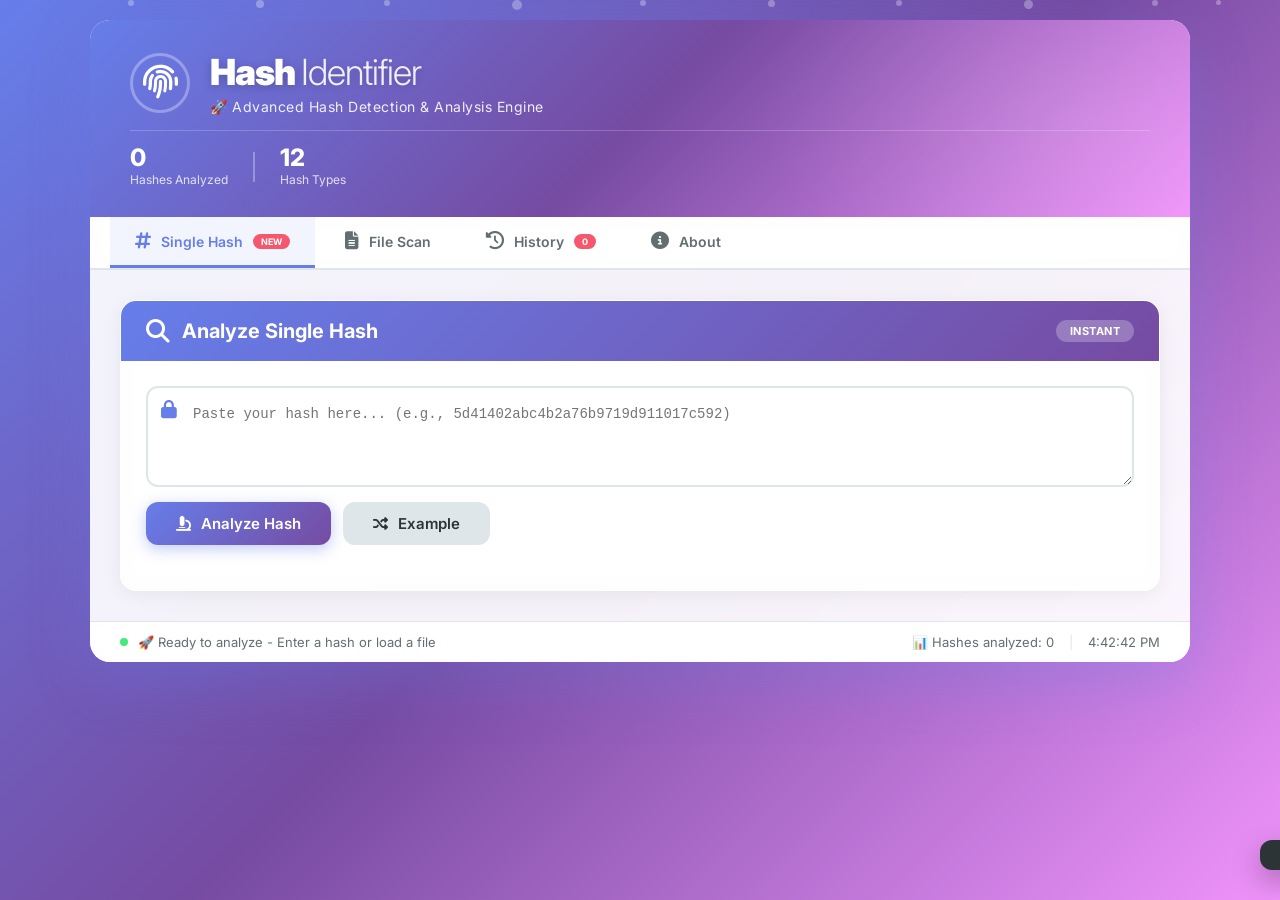
<file: Hash Identifier/hash-identifier.html>
<!DOCTYPE html>
<html lang="en">
<head>
    <meta charset="UTF-8">
    <meta name="viewport" content="width=device-width, initial-scale=1.0">
    <title>✨ Hash Identifier Pro</title>
    <link rel="stylesheet" href="https://cdnjs.cloudflare.com/ajax/libs/font-awesome/6.4.0/css/all.min.css">
    <link href="https://fonts.googleapis.com/css2?family=Inter:wght@300;400;600;700;800;900&display=swap" rel="stylesheet">
    <style>
        /* ===== RESET & BASE ===== */
        * {
            margin: 0;
            padding: 0;
            box-sizing: border-box;
        }

        :root {
            --primary: #667eea;
            --primary-dark: #5a67d8;
            --secondary: #764ba2;
            --accent: #f093fb;
            --success: #43e97b;
            --danger: #f5576c;
            --warning: #ffd93d;
            --info: #4facfe;
            --dark: #2d3436;
            --gray: #636e72;
            --light-gray: #dfe6e9;
            --bg-gradient: linear-gradient(135deg, #667eea 0%, #764ba2 50%, #f093fb 100%);
            --card-shadow: 0 20px 60px rgba(102, 126, 234, 0.3);
            --border-radius: 20px;
            --transition: all 0.3s cubic-bezier(0.4, 0, 0.2, 1);
        }

        body {
            font-family: 'Inter', -apple-system, BlinkMacSystemFont, sans-serif;
            background: var(--bg-gradient);
            min-height: 100vh;
            padding: 20px;
            position: relative;
            overflow-x: hidden;
        }

        /* ===== PARTICLES ===== */
        .particles {
            position: fixed;
            top: 0;
            left: 0;
            width: 100%;
            height: 100%;
            pointer-events: none;
            z-index: 0;
            overflow: hidden;
        }

        .particle {
            position: absolute;
            width: 6px;
            height: 6px;
            background: rgba(255, 255, 255, 0.3);
            border-radius: 50%;
            animation: float linear infinite;
        }

        .particle:nth-child(1) { left: 10%; animation-duration: 12s; animation-delay: 0s; }
        .particle:nth-child(2) { left: 20%; animation-duration: 15s; animation-delay: 2s; width: 8px; height: 8px; }
        .particle:nth-child(3) { left: 30%; animation-duration: 10s; animation-delay: 4s; }
        .particle:nth-child(4) { left: 40%; animation-duration: 18s; animation-delay: 1s; width: 10px; height: 10px; }
        .particle:nth-child(5) { left: 50%; animation-duration: 14s; animation-delay: 3s; }
        .particle:nth-child(6) { left: 60%; animation-duration: 16s; animation-delay: 5s; width: 7px; height: 7px; }
        .particle:nth-child(7) { left: 70%; animation-duration: 11s; animation-delay: 2s; }
        .particle:nth-child(8) { left: 80%; animation-duration: 13s; animation-delay: 4s; width: 9px; height: 9px; }
        .particle:nth-child(9) { left: 90%; animation-duration: 17s; animation-delay: 1s; }
        .particle:nth-child(10) { left: 95%; animation-duration: 19s; animation-delay: 3s; width: 5px; height: 5px; }

        @keyframes float {
            0% { transform: translateY(100vh) rotate(0deg); opacity: 0; }
            10% { opacity: 1; }
            90% { opacity: 1; }
            100% { transform: translateY(-10vh) rotate(720deg); opacity: 0; }
        }

        /* ===== CONTAINER ===== */
        .container {
            max-width: 1100px;
            margin: 0 auto;
            background: rgba(255, 255, 255, 0.92);
            border-radius: var(--border-radius);
            box-shadow: var(--card-shadow);
            overflow: hidden;
            backdrop-filter: blur(20px);
            position: relative;
            z-index: 1;
            animation: slideUp 0.6s ease;
        }

        @keyframes slideUp {
            from { opacity: 0; transform: translateY(30px); }
            to { opacity: 1; transform: translateY(0); }
        }

        /* ===== HEADER ===== */
        header {
            background: linear-gradient(135deg, #667eea 0%, #764ba2 50%, #f093fb 100%);
            padding: 30px 40px;
            color: white;
            position: relative;
            overflow: hidden;
        }

        .header-glow {
            position: absolute;
            top: -50%;
            right: -20%;
            width: 60%;
            height: 200%;
            background: radial-gradient(ellipse, rgba(255, 255, 255, 0.1) 0%, transparent 70%);
            animation: glowPulse 4s ease-in-out infinite;
        }

        @keyframes glowPulse {
            0%, 100% { transform: scale(1); opacity: 0.5; }
            50% { transform: scale(1.2); opacity: 1; }
        }

        .logo {
            display: flex;
            align-items: center;
            gap: 20px;
            position: relative;
            z-index: 1;
        }

        .logo-icon {
            position: relative;
            width: 60px;
            height: 60px;
            display: flex;
            align-items: center;
            justify-content: center;
        }

        .logo-icon i {
            font-size: 35px;
            animation: pulse 2s ease-in-out infinite;
            position: relative;
            z-index: 2;
        }

        @keyframes pulse {
            0%, 100% { transform: scale(1); }
            50% { transform: scale(1.1); }
        }

        .ripple {
            position: absolute;
            width: 100%;
            height: 100%;
            border: 3px solid rgba(255, 255, 255, 0.3);
            border-radius: 50%;
            animation: ripple 2s ease-out infinite;
        }

        @keyframes ripple {
            0% { transform: scale(0.8); opacity: 1; }
            100% { transform: scale(1.5); opacity: 0; }
        }

        .logo h1 {
            font-size: 36px;
            font-weight: 900;
            letter-spacing: -1px;
            text-shadow: 0 2px 10px rgba(0, 0, 0, 0.2);
        }

        .logo h1 span {
            font-weight: 300;
            opacity: 0.9;
        }

        .subtitle {
            font-size: 14px;
            opacity: 0.9;
            margin-top: 4px;
            letter-spacing: 0.5px;
        }

        .header-stats {
            display: flex;
            align-items: center;
            gap: 25px;
            margin-top: 15px;
            padding-top: 15px;
            border-top: 1px solid rgba(255, 255, 255, 0.2);
            position: relative;
            z-index: 1;
        }

        .stat-item {
            display: flex;
            flex-direction: column;
        }

        .stat-number {
            font-size: 24px;
            font-weight: 800;
            line-height: 1;
        }

        .stat-label {
            font-size: 12px;
            opacity: 0.8;
            margin-top: 2px;
        }

        .stat-divider {
            width: 2px;
            height: 30px;
            background: rgba(255, 255, 255, 0.3);
        }

        /* ===== TABS ===== */
        .tabs {
            display: flex;
            background: rgba(255, 255, 255, 0.8);
            border-bottom: 2px solid var(--light-gray);
            padding: 0 20px;
            gap: 5px;
            flex-wrap: wrap;
            backdrop-filter: blur(10px);
        }

        .tab-btn {
            background: transparent;
            border: none;
            padding: 15px 25px;
            font-size: 14px;
            font-weight: 600;
            color: var(--gray);
            cursor: pointer;
            transition: var(--transition);
            border-bottom: 3px solid transparent;
            display: flex;
            align-items: center;
            gap: 10px;
            position: relative;
            font-family: 'Inter', sans-serif;
        }

        .tab-btn:hover {
            color: var(--primary);
            background: rgba(102, 126, 234, 0.05);
            transform: translateY(-2px);
        }

        .tab-btn.active {
            color: var(--primary);
            border-bottom-color: var(--primary);
            background: rgba(102, 126, 234, 0.08);
        }

        .tab-btn i {
            font-size: 18px;
        }

        .tab-badge {
            background: var(--danger);
            color: white;
            font-size: 9px;
            padding: 2px 8px;
            border-radius: 12px;
            font-weight: 700;
            text-transform: uppercase;
            animation: badgePulse 2s ease-in-out infinite;
        }

        @keyframes badgePulse {
            0%, 100% { transform: scale(1); }
            50% { transform: scale(1.1); }
        }

        /* ===== TAB CONTENT ===== */
        .tab-content {
            display: none;
            padding: 30px;
            animation: fadeIn 0.5s ease;
        }

        .tab-content.active {
            display: block;
        }

        @keyframes fadeIn {
            from { opacity: 0; transform: translateY(20px); }
            to { opacity: 1; transform: translateY(0); }
        }

        /* ===== CARDS ===== */
        .card {
            border-radius: 16px;
            overflow: hidden;
            box-shadow: 0 4px 20px rgba(0, 0, 0, 0.06);
        }

        .glass-card {
            background: rgba(255, 255, 255, 0.7);
            backdrop-filter: blur(10px);
            border: 1px solid rgba(255, 255, 255, 0.3);
        }

        .card-header {
            display: flex;
            align-items: center;
            gap: 12px;
            padding: 18px 25px;
            color: white;
        }

        .gradient-header {
            background: linear-gradient(135deg, #667eea, #764ba2);
        }

        .gradient-header-2 {
            background: linear-gradient(135deg, #f093fb, #f5576c);
        }

        .gradient-header-3 {
            background: linear-gradient(135deg, #4facfe, #00f2fe);
        }

        .gradient-header-4 {
            background: linear-gradient(135deg, #43e97b, #38f9d7);
        }

        .card-header i {
            font-size: 24px;
        }

        .card-header h2 {
            font-size: 20px;
            font-weight: 700;
            flex: 1;
        }

        .card-badge {
            background: rgba(255, 255, 255, 0.25);
            padding: 4px 14px;
            border-radius: 20px;
            font-size: 11px;
            font-weight: 700;
            text-transform: uppercase;
            letter-spacing: 0.5px;
        }

        .header-actions {
            display: flex;
            gap: 10px;
        }

        .card-body {
            padding: 25px;
        }

        /* ===== INPUT GROUP ===== */
        .input-group {
            display: flex;
            flex-direction: column;
            gap: 15px;
        }

        .input-wrapper {
            position: relative;
            display: flex;
            align-items: flex-start;
        }

        .input-icon {
            position: absolute;
            left: 15px;
            top: 15px;
            color: var(--primary);
            font-size: 18px;
            z-index: 2;
        }

        .input-wrapper textarea {
            width: 100%;
            padding: 15px 45px 15px 45px;
            border: 2px solid var(--light-gray);
            border-radius: 12px;
            font-size: 14px;
            font-family: 'Courier New', monospace;
            transition: var(--transition);
            resize: vertical;
            min-height: 100px;
            background: white;
            line-height: 1.6;
        }

        .input-wrapper textarea:focus {
            outline: none;
            border-color: var(--primary);
            box-shadow: 0 0 0 4px rgba(102, 126, 234, 0.15);
            transform: scale(1.01);
        }

        .input-clear {
            position: absolute;
            right: 12px;
            top: 12px;
            background: var(--light-gray);
            border: none;
            border-radius: 50%;
            width: 30px;
            height: 30px;
            cursor: pointer;
            display: flex;
            align-items: center;
            justify-content: center;
            color: var(--gray);
            transition: var(--transition);
            opacity: 0;
        }

        .input-wrapper:hover .input-clear {
            opacity: 1;
        }

        .input-clear:hover {
            background: var(--danger);
            color: white;
            transform: rotate(90deg);
        }

        .button-group {
            display: flex;
            gap: 12px;
            flex-wrap: wrap;
        }

        /* ===== BUTTONS ===== */
        .btn-primary, .btn-secondary, .btn-success, .btn-danger, .btn-export, .btn-outline {
            padding: 12px 30px;
            border: none;
            border-radius: 12px;
            font-size: 15px;
            font-weight: 600;
            cursor: pointer;
            transition: var(--transition);
            display: inline-flex;
            align-items: center;
            gap: 10px;
            font-family: 'Inter', sans-serif;
        }

        .btn-primary {
            background: linear-gradient(135deg, #667eea, #764ba2);
            color: white;
            box-shadow: 0 4px 15px rgba(102, 126, 234, 0.4);
        }

        .btn-primary:hover {
            transform: translateY(-3px);
            box-shadow: 0 8px 25px rgba(102, 126, 234, 0.5);
        }

        .pulse-btn {
            animation: btnPulse 2s ease-in-out infinite;
        }

        @keyframes btnPulse {
            0%, 100% { box-shadow: 0 4px 15px rgba(102, 126, 234, 0.4); }
            50% { box-shadow: 0 4px 30px rgba(102, 126, 234, 0.7); }
        }

        .btn-secondary {
            background: var(--light-gray);
            color: var(--dark);
        }

        .btn-secondary:hover {
            background: #c8d0d6;
            transform: translateY(-3px);
        }

        .btn-success {
            background: linear-gradient(135deg, #43e97b, #38f9d7);
            color: var(--dark);
            box-shadow: 0 4px 15px rgba(67, 233, 123, 0.4);
        }

        .btn-success:hover {
            transform: translateY(-3px);
            box-shadow: 0 8px 25px rgba(67, 233, 123, 0.5);
        }

        .btn-danger {
            background: linear-gradient(135deg, #f093fb, #f5576c);
            color: white;
        }

        .btn-danger:hover {
            transform: translateY(-3px);
            box-shadow: 0 8px 25px rgba(245, 87, 108, 0.4);
        }

        .btn-export {
            background: linear-gradient(135deg, #4facfe, #00f2fe);
            color: white;
        }

        .btn-export:hover {
            transform: translateY(-3px);
            box-shadow: 0 8px 25px rgba(79, 172, 254, 0.4);
        }

        .btn-outline {
            background: transparent;
            color: var(--primary);
            border: 2px solid var(--primary);
        }

        .btn-outline:hover {
            background: var(--primary);
            color: white;
            transform: translateY(-3px);
        }

        /* ===== FILE UPLOAD ===== */
        .file-upload-zone {
            border: 3px dashed var(--light-gray);
            border-radius: 16px;
            padding: 40px;
            text-align: center;
            cursor: pointer;
            transition: var(--transition);
            position: relative;
        }

        .file-upload-zone:hover {
            border-color: var(--primary);
            background: rgba(102, 126, 234, 0.05);
        }

        .file-upload-zone.dragover {
            border-color: var(--primary);
            background: rgba(102, 126, 234, 0.1);
            transform: scale(1.02);
        }

        .file-upload-content {
            display: flex;
            flex-direction: column;
            align-items: center;
            gap: 15px;
        }

        .file-icon-wrapper {
            position: relative;
            width: 80px;
            height: 80px;
            display: flex;
            align-items: center;
            justify-content: center;
        }

        .file-icon-wrapper i {
            font-size: 50px;
            color: var(--primary);
            position: relative;
            z-index: 2;
        }

        .file-pulse {
            position: absolute;
            width: 100%;
            height: 100%;
            border: 3px solid rgba(102, 126, 234, 0.2);
            border-radius: 50%;
            animation: pulseRing 2s ease-out infinite;
        }

        @keyframes pulseRing {
            0% { transform: scale(0.8); opacity: 1; }
            100% { transform: scale(1.5); opacity: 0; }
        }

        .file-upload-content h3 {
            font-size: 20px;
            color: var(--dark);
        }

        .file-upload-content p {
            color: var(--gray);
            font-size: 14px;
        }

        .file-name {
            font-size: 13px;
            color: var(--primary);
            font-weight: 600;
        }

        #fileInput {
            display: none;
        }

        .scan-controls {
            margin-top: 20px;
            display: flex;
            align-items: center;
            gap: 20px;
            flex-wrap: wrap;
        }

        .scan-progress {
            flex: 1;
            display: flex;
            align-items: center;
            gap: 15px;
        }

        .progress-bar {
            flex: 1;
            height: 8px;
            background: var(--light-gray);
            border-radius: 10px;
            overflow: hidden;
        }

        .progress-fill {
            height: 100%;
            background: linear-gradient(90deg, #667eea, #764ba2, #f093fb);
            border-radius: 10px;
            transition: width 0.5s ease;
            width: 0%;
        }

        .progress-text {
            font-weight: 600;
            color: var(--primary);
            min-width: 45px;
        }

        /* ===== RESULTS ===== */
        .result-container {
            margin-top: 20px;
            padding: 0;
            max-height: 500px;
            overflow-y: auto;
        }

        .result-item {
            background: white;
            border-radius: 12px;
            padding: 16px 20px;
            margin-bottom: 12px;
            border-left: 5px solid var(--primary);
            box-shadow: 0 2px 10px rgba(0, 0, 0, 0.05);
            transition: var(--transition);
            animation: resultSlide 0.4s ease;
        }

        @keyframes resultSlide {
            from { opacity: 0; transform: translateX(-20px); }
            to { opacity: 1; transform: translateX(0); }
        }

        .result-item:hover {
            transform: translateX(8px);
            box-shadow: 0 4px 20px rgba(0, 0, 0, 0.08);
        }

        .result-item .hash {
            font-family: 'Courier New', monospace;
            font-size: 13px;
            color: var(--dark);
            word-break: break-all;
            margin-bottom: 8px;
            background: var(--light-gray);
            padding: 6px 10px;
            border-radius: 6px;
        }

        .result-item .details {
            display: flex;
            gap: 15px;
            flex-wrap: wrap;
            align-items: center;
            font-size: 14px;
        }

        .result-item .algo {
            font-weight: 700;
            color: var(--primary);
        }

        .result-item .confidence {
            padding: 3px 14px;
            border-radius: 20px;
            font-weight: 700;
            font-size: 12px;
            text-transform: uppercase;
            letter-spacing: 0.5px;
        }

        .confidence-high {
            background: linear-gradient(135deg, #43e97b, #38f9d7);
            color: #0a3d2a;
        }

        .confidence-medium {
            background: linear-gradient(135deg, #ffd93d, #ff6b6b);
            color: #5a3e00;
        }

        .confidence-low {
            background: linear-gradient(135deg, #f093fb, #f5576c);
            color: #5a1a2a;
        }

        .result-item .mode {
            color: var(--gray);
            background: var(--light-gray);
            padding: 3px 12px;
            border-radius: 12px;
            font-size: 12px;
            font-weight: 600;
        }

        .result-item .timestamp {
            color: var(--gray);
            font-size: 12px;
            margin-left: auto;
        }

        /* ===== RESULTS STATS ===== */
        .results-stats {
            display: flex;
            gap: 20px;
            margin-bottom: 20px;
            flex-wrap: wrap;
        }

        .stat-chip {
            display: flex;
            align-items: center;
            gap: 8px;
            background: var(--light-gray);
            padding: 6px 16px;
            border-radius: 20px;
            font-size: 14px;
            font-weight: 600;
            color: var(--dark);
        }

        .stat-chip i {
            color: var(--primary);
        }

        /* ===== ABOUT ===== */
        .about-content {
            padding: 10px 0;
        }

        .about-hero {
            text-align: center;
            padding: 30px 0 40px;
        }

        .about-hero i {
            font-size: 60px;
            background: linear-gradient(135deg, #667eea, #f093fb);
            -webkit-background-clip: text;
            -webkit-text-fill-color: transparent;
            margin-bottom: 15px;
        }

        .about-hero h3 {
            font-size: 28px;
            color: var(--dark);
            margin-bottom: 10px;
        }

        .about-hero p {
            color: var(--gray);
            font-size: 16px;
        }

        .feature-grid {
            display: grid;
            grid-template-columns: repeat(auto-fit, minmax(240px, 1fr));
            gap: 20px;
            margin-top: 20px;
        }

        .feature-card {
            background: white;
            padding: 25px;
            border-radius: 16px;
            box-shadow: 0 2px 15px rgba(0, 0, 0, 0.05);
            transition: var(--transition);
            border: 1px solid rgba(0, 0, 0, 0.03);
        }

        .feature-card:hover {
            transform: translateY(-5px);
            box-shadow: 0 8px 30px rgba(0, 0, 0, 0.1);
        }

        .feature-icon {
            width: 50px;
            height: 50px;
            border-radius: 12px;
            display: flex;
            align-items: center;
            justify-content: center;
            margin-bottom: 15px;
            font-size: 24px;
            color: white;
        }

        .feature-card h4 {
            font-size: 16px;
            margin-bottom: 12px;
            color: var(--dark);
        }

        .feature-card ul {
            list-style: none;
            padding: 0;
        }

        .feature-card ul li {
            padding: 4px 0;
            font-size: 14px;
            color: var(--gray);
        }

        .algo-tag {
            display: inline-block;
            padding: 2px 10px;
            border-radius: 12px;
            font-size: 12px;
            font-weight: 600;
            margin: 2px;
        }

        .algo-tag.md5 { background: #667eea; color: white; }
        .algo-tag.sha1 { background: #f093fb; color: white; }
        .algo-tag.sha256 { background: #4facfe; color: white; }
        .algo-tag.sha512 { background: #43e97b; color: white; }
        .algo-tag.bcrypt { background: #f5576c; color: white; }
        .algo-tag.argon { background: #ffd93d; color: #333; }
        .algo-tag.ntlm { background: #764ba2; color: white; }
        .algo-tag.ripemd { background: #00f2fe; color: #333; }

        .confidence-demo {
            display: flex;
            flex-direction: column;
            gap: 8px;
        }

        .confidence-item {
            display: flex;
            align-items: center;
            gap: 12px;
        }

        .confidence-item .badge {
            padding: 2px 12px;
            border-radius: 12px;
            font-size: 11px;
            font-weight: 700;
            min-width: 60px;
            text-align: center;
        }

        .confidence-desc {
            font-size: 13px;
            color: var(--gray);
        }

        /* ===== STATUS BAR ===== */
        .status-bar {
            background: rgba(255, 255, 255, 0.9);
            padding: 12px 30px;
            border-top: 1px solid var(--light-gray);
            display: flex;
            justify-content: space-between;
            font-size: 13px;
            color: var(--gray);
            backdrop-filter: blur(10px);
        }

        .status-left {
            display: flex;
            align-items: center;
            gap: 10px;
        }

        .status-dot {
            width: 8px;
            height: 8px;
            border-radius: 50%;
            background: var(--success);
            animation: statusBlink 2s ease-in-out infinite;
        }

        @keyframes statusBlink {
            0%, 100% { opacity: 1; }
            50% { opacity: 0.3; }
        }

        .status-dot.error {
            background: var(--danger);
        }

        .status-right {
            display: flex;
            align-items: center;
            gap: 15px;
        }

        .status-divider {
            color: var(--light-gray);
        }

        /* ===== TOAST ===== */
        .toast {
            position: fixed;
            bottom: 30px;
            right: 30px;
            padding: 15px 25px;
            border-radius: 12px;
            background: var(--dark);
            color: white;
            font-weight: 600;
            box-shadow: 0 10px 30px rgba(0, 0, 0, 0.3);
            transform: translateX(120%);
            transition: transform 0.5s ease;
            z-index: 1000;
            max-width: 400px;
        }

        .toast.show {
            transform: translateX(0);
        }

        .toast.success {
            background: linear-gradient(135deg, #43e97b, #38f9d7);
            color: var(--dark);
        }

        .toast.error {
            background: linear-gradient(135deg, #f093fb, #f5576c);
            color: white;
        }

        .toast.info {
            background: linear-gradient(135deg, #4facfe, #00f2fe);
            color: white;
        }

        /* ===== SCROLLBAR ===== */
        ::-webkit-scrollbar {
            width: 8px;
        }

        ::-webkit-scrollbar-track {
            background: rgba(0, 0, 0, 0.05);
            border-radius: 10px;
        }

        ::-webkit-scrollbar-thumb {
            background: linear-gradient(135deg, #667eea, #764ba2);
            border-radius: 10px;
        }

        ::-webkit-scrollbar-thumb:hover {
            background: linear-gradient(135deg, #764ba2, #f093fb);
        }

        /* ===== RESPONSIVE ===== */
        @media (max-width: 768px) {
            .container {
                border-radius: 10px;
            }

            header {
                padding: 20px;
            }

            .logo h1 {
                font-size: 24px;
            }

            .logo-icon {
                width: 45px;
                height: 45px;
            }

            .logo-icon i {
                font-size: 25px;
            }

            .header-stats {
                flex-wrap: wrap;
                gap: 15px;
            }

            .tabs {
                padding: 0 10px;
            }

            .tab-btn {
                padding: 12px 15px;
                font-size: 12px;
            }

            .tab-btn span:not(.tab-badge) {
                display: none;
            }

            .tab-content {
                padding: 15px;
            }

            .card-body {
                padding: 15px;
            }

            .file-upload-zone {
                padding: 20px;
            }

            .btn-primary, .btn-secondary, .btn-success, .btn-danger, .btn-export, .btn-outline {
                padding: 10px 20px;
                font-size: 13px;
                width: 100%;
                justify-content: center;
            }

            .button-group {
                flex-direction: column;
            }

            .feature-grid {
                grid-template-columns: 1fr;
            }

            .result-item .details {
                flex-direction: column;
                gap: 8px;
                align-items: flex-start;
            }

            .result-item .timestamp {
                margin-left: 0;
            }

            .status-bar {
                flex-direction: column;
                gap: 8px;
                padding: 12px 20px;
                font-size: 12px;
            }

            .status-right {
                flex-wrap: wrap;
            }

            .scan-controls {
                flex-direction: column;
            }

            .scan-progress {
                width: 100%;
            }

            .header-actions {
                flex-direction: column;
                width: 100%;
            }

            .header-actions button {
                width: 100%;
                justify-content: center;
            }

            .results-stats {
                flex-direction: column;
            }

            .toast {
                left: 20px;
                right: 20px;
                bottom: 20px;
                max-width: none;
            }
        }

        @media (max-width: 480px) {
            body {
                padding: 10px;
            }

            .logo h1 {
                font-size: 20px;
            }

            .subtitle {
                font-size: 12px;
            }

            .tab-btn {
                padding: 10px 12px;
                font-size: 11px;
            }

            .card-header h2 {
                font-size: 16px;
            }

            .input-wrapper textarea {
                font-size: 12px;
                padding: 12px 40px 12px 40px;
                min-height: 80px;
            }
        }
    </style>
</head>
<body>
    <!-- Particles Background -->
    <div class="particles">
        <div class="particle"></div>
        <div class="particle"></div>
        <div class="particle"></div>
        <div class="particle"></div>
        <div class="particle"></div>
        <div class="particle"></div>
        <div class="particle"></div>
        <div class="particle"></div>
        <div class="particle"></div>
        <div class="particle"></div>
    </div>

    <!-- Main Container -->
    <div class="container">
        <!-- Header -->
        <header>
            <div class="header-glow"></div>
            <div class="logo">
                <div class="logo-icon">
                    <i class="fas fa-fingerprint"></i>
                    <div class="ripple"></div>
                </div>
                <div>
                    <h1>Hash <span>Identifier</span></h1>
                    <p class="subtitle">🚀 Advanced Hash Detection & Analysis Engine</p>
                </div>
            </div>
            <div class="header-stats">
                <div class="stat-item">
                    <span class="stat-number" id="totalHashes">0</span>
                    <span class="stat-label">Hashes Analyzed</span>
                </div>
                <div class="stat-divider"></div>
                <div class="stat-item">
                    <span class="stat-number" id="supportedHashes">12</span>
                    <span class="stat-label">Hash Types</span>
                </div>
            </div>
        </header>

        <!-- Navigation Tabs -->
        <div class="tabs">
            <button class="tab-btn active" data-tab="single">
                <i class="fas fa-hashtag"></i>
                <span>Single Hash</span>
                <span class="tab-badge">NEW</span>
            </button>
            <button class="tab-btn" data-tab="file">
                <i class="fas fa-file-alt"></i>
                <span>File Scan</span>
            </button>
            <button class="tab-btn" data-tab="results">
                <i class="fas fa-history"></i>
                <span>History</span>
                <span class="tab-badge" id="resultBadge">0</span>
            </button>
            <button class="tab-btn" data-tab="about">
                <i class="fas fa-info-circle"></i>
                <span>About</span>
            </button>
        </div>

        <!-- Single Hash Tab -->
        <div id="single" class="tab-content active">
            <div class="card glass-card">
                <div class="card-header gradient-header">
                    <i class="fas fa-search"></i>
                    <h2>Analyze Single Hash</h2>
                    <span class="card-badge">Instant</span>
                </div>
                <div class="card-body">
                    <div class="input-group">
                        <div class="input-wrapper">
                            <i class="fas fa-lock input-icon"></i>
                            <textarea id="hashInput" placeholder="Paste your hash here... (e.g., 5d41402abc4b2a76b9719d911017c592)" rows="3"></textarea>
                            <button id="clearInput" class="input-clear" title="Clear input">
                                <i class="fas fa-times"></i>
                            </button>
                        </div>
                        <div class="button-group">
                            <button id="analyzeBtn" class="btn-primary pulse-btn">
                                <i class="fas fa-microscope"></i> Analyze Hash
                            </button>
                            <button id="exampleBtn" class="btn-secondary">
                                <i class="fas fa-random"></i> Example
                            </button>
                        </div>
                    </div>
                    <div id="singleResult" class="result-container"></div>
                </div>
            </div>
        </div>

        <!-- File Scan Tab -->
        <div id="file" class="tab-content">
            <div class="card glass-card">
                <div class="card-header gradient-header-2">
                    <i class="fas fa-upload"></i>
                    <h2>Batch File Scanner</h2>
                    <span class="card-badge">Bulk</span>
                </div>
                <div class="card-body">
                    <div class="file-upload-zone" id="dropZone">
                        <div class="file-upload-content">
                            <div class="file-icon-wrapper">
                                <i class="fas fa-cloud-upload-alt"></i>
                                <div class="file-pulse"></div>
                            </div>
                            <h3>Drop your hash file here</h3>
                            <p>or click to browse</p>
                            <input type="file" id="fileInput" accept=".txt,.hash,.list">
                            <button id="fileSelectBtn" class="btn-outline">
                                <i class="fas fa-folder-open"></i> Choose File
                            </button>
                            <span class="file-name" id="fileName">No file selected</span>
                        </div>
                    </div>
                    <div class="scan-controls">
                        <button id="scanBtn" class="btn-success">
                            <i class="fas fa-play"></i> Start Scan
                        </button>
                        <div class="scan-progress" id="scanProgress" style="display:none;">
                            <div class="progress-bar">
                                <div class="progress-fill" id="progressFill" style="width:0%"></div>
                            </div>
                            <span class="progress-text" id="progressText">0%</span>
                        </div>
                    </div>
                    <div id="fileResult" class="result-container"></div>
                </div>
            </div>
        </div>

        <!-- Results Tab -->
        <div id="results" class="tab-content">
            <div class="card glass-card">
                <div class="card-header gradient-header-3">
                    <i class="fas fa-list"></i>
                    <h2>Analysis History</h2>
                    <div class="header-actions">
                        <button id="exportResults" class="btn-export">
                            <i class="fas fa-download"></i> Export
                        </button>
                        <button id="clearResults" class="btn-danger">
                            <i class="fas fa-trash"></i> Clear All
                        </button>
                    </div>
                </div>
                <div class="card-body">
                    <div class="results-stats">
                        <div class="stat-chip">
                            <i class="fas fa-database"></i>
                            <span id="resultCount">0 entries</span>
                        </div>
                        <div class="stat-chip">
                            <i class="fas fa-clock"></i>
                            <span id="lastResult">No results yet</span>
                        </div>
                    </div>
                    <div id="resultsContainer" class="result-container"></div>
                </div>
            </div>
        </div>

        <!-- About Tab -->
        <div id="about" class="tab-content">
            <div class="card glass-card">
                <div class="card-header gradient-header-4">
                    <i class="fas fa-info-circle"></i>
                    <h2>About Hash Identifier</h2>
                    <span class="card-badge">v2.0</span>
                </div>
                <div class="card-body">
                    <div class="about-content">
                        <div class="about-hero">
                            <i class="fas fa-shield-halved"></i>
                            <h3>Your Ultimate Hash Detection Tool</h3>
                            <p>Professional hash identification with beautiful interface</p>
                        </div>
                        <div class="feature-grid">
                            <div class="feature-card">
                                <div class="feature-icon" style="background:linear-gradient(135deg,#667eea,#764ba2);">
                                    <i class="fas fa-code"></i>
                                </div>
                                <h4>Supported Algorithms</h4>
                                <ul>
                                    <li><span class="algo-tag md5">MD5</span></li>
                                    <li><span class="algo-tag sha1">SHA-1</span></li>
                                    <li><span class="algo-tag sha256">SHA-256</span></li>
                                    <li><span class="algo-tag sha512">SHA-512</span></li>
                                    <li><span class="algo-tag bcrypt">bcrypt</span></li>
                                    <li><span class="algo-tag argon">Argon2</span></li>
                                    <li><span class="algo-tag ntlm">NTLM</span></li>
                                    <li><span class="algo-tag ripemd">RIPEMD-128</span></li>
                                </ul>
                            </div>
                            <div class="feature-card">
                                <div class="feature-icon" style="background:linear-gradient(135deg,#f093fb,#f5576c);">
                                    <i class="fas fa-chart-bar"></i>
                                </div>
                                <h4>Confidence Levels</h4>
                                <div class="confidence-demo">
                                    <div class="confidence-item">
                                        <span class="badge confidence-high">HIGH</span>
                                        <span class="confidence-desc">Exact match identified</span>
                                    </div>
                                    <div class="confidence-item">
                                        <span class="badge confidence-medium">MEDIUM</span>
                                        <span class="confidence-desc">Probable match</span>
                                    </div>
                                    <div class="confidence-item">
                                        <span class="badge confidence-low">LOW</span>
                                        <span class="confidence-desc">Possible match</span>
                                    </div>
                                </div>
                            </div>
                            <div class="feature-card">
                                <div class="feature-icon" style="background:linear-gradient(135deg,#4facfe,#00f2fe);">
                                    <i class="fas fa-terminal"></i>
                                </div>
                                <h4>Hashcat Modes</h4>
                                <ul>
                                    <li>Mode 0 - MD5</li>
                                    <li>Mode 100 - SHA1</li>
                                    <li>Mode 1400 - SHA256</li>
                                    <li>Mode 1700 - SHA512</li>
                                    <li>Mode 3200 - bcrypt</li>
                                    <li>And many more...</li>
                                </ul>
                            </div>
                            <div class="feature-card">
                                <div class="feature-icon" style="background:linear-gradient(135deg,#43e97b,#38f9d7);">
                                    <i class="fas fa-rocket"></i>
                                </div>
                                <h4>Features</h4>
                                <ul>
                                    <li>✨ Real-time analysis</li>
                                    <li>💾 Local storage history</li>
                                    <li>📁 Batch file scanning</li>
                                    <li>🎨 Beautiful UI</li>
                                    <li>⚡ Lightning fast</li>
                                    <li>🔒 100% client-side</li>
                                </ul>
                            </div>
                        </div>
                    </div>
                </div>
            </div>
        </div>

        <!-- Status Bar -->
        <div class="status-bar">
            <div class="status-left">
                <span class="status-dot" id="statusDot"></span>
                <span id="statusText">🚀 Ready to analyze</span>
            </div>
            <div class="status-right">
                <span id="hashCount">📊 Hashes analyzed: 0</span>
                <span class="status-divider">|</span>
                <span id="currentTime"></span>
            </div>
        </div>
    </div>

    <!-- Toast Notification -->
    <div id="toast" class="toast"></div>

    <script>
        // ===== HASH IDENTIFICATION ENGINE =====
        class HashIdentifier {
            constructor() {
                this.results = [];
                this.hashCount = 0;
                this.loadResults();
            }

            isHex(value) {
                return /^[0-9a-fA-F]+$/.test(value);
            }

            identifyHash(hashValue) {
                hashValue = hashValue.trim();

                // bcrypt
                if (hashValue.startsWith('$2a$') || hashValue.startsWith('$2b$') || hashValue.startsWith('$2y$')) {
                    return [{ algorithm: 'bcrypt', confidence: 'HIGH', mode: '3200' }];
                }

                // Argon2
                if (hashValue.startsWith('$argon2')) {
                    return [{ algorithm: 'Argon2', confidence: 'HIGH', mode: 'N/A' }];
                }

                const length = hashValue.length;

                // Validate common raw hashes
                if (!this.isHex(hashValue)) {
                    return [{ algorithm: 'Unknown / Not Hex', confidence: 'LOW', mode: 'N/A' }];
                }

                // Length-based identification
                if (length === 32) {
                    return [
                        { algorithm: 'MD5', confidence: 'MEDIUM', mode: '0' },
                        { algorithm: 'NTLM', confidence: 'LOW', mode: '1000' },
                        { algorithm: 'MD4', confidence: 'LOW', mode: '900' },
                        { algorithm: 'RIPEMD-128', confidence: 'LOW', mode: '6000' }
                    ];
                } else if (length === 40) {
                    return [{ algorithm: 'SHA1', confidence: 'MEDIUM', mode: '100' }];
                } else if (length === 56) {
                    return [{ algorithm: 'SHA224', confidence: 'MEDIUM', mode: '1300' }];
                } else if (length === 64) {
                    return [
                        { algorithm: 'SHA256', confidence: 'MEDIUM', mode: '1400' },
                        { algorithm: 'SHA3-256', confidence: 'LOW', mode: '17400' }
                    ];
                } else if (length === 96) {
                    return [{ algorithm: 'SHA384', confidence: 'MEDIUM', mode: '10800' }];
                } else if (length === 128) {
                    return [{ algorithm: 'SHA512', confidence: 'MEDIUM', mode: '1700' }];
                }

                return [{ algorithm: 'Unknown', confidence: 'LOW', mode: 'N/A' }];
            }

            saveResult(hash, results) {
                const entry = {
                    hash: hash,
                    results: results,
                    timestamp: new Date().toLocaleString()
                };
                
                const existingIndex = this.results.findIndex(r => r.hash === hash);
                if (existingIndex !== -1) {
                    this.results[existingIndex] = entry;
                } else {
                    this.results.push(entry);
                    this.hashCount++;
                }
                
                this.saveToLocalStorage();
                this.updateUI();
            }

            saveToLocalStorage() {
                try {
                    localStorage.setItem('hashResults', JSON.stringify(this.results));
                    localStorage.setItem('hashCount', this.hashCount.toString());
                } catch (e) {
                    console.error('Error saving to localStorage:', e);
                }
            }

            loadResults() {
                try {
                    const saved = localStorage.getItem('hashResults');
                    const count = localStorage.getItem('hashCount');
                    if (saved) {
                        this.results = JSON.parse(saved);
                    }
                    if (count) {
                        this.hashCount = parseInt(count);
                    }
                } catch (e) {
                    console.error('Error loading from localStorage:', e);
                }
                this.updateUI();
            }

            getResults() {
                return this.results;
            }

            clearResults() {
                this.results = [];
                this.hashCount = 0;
                localStorage.removeItem('hashResults');
                localStorage.removeItem('hashCount');
                this.updateUI();
            }

            updateUI() {
                document.getElementById('totalHashes').textContent = this.hashCount;
                document.getElementById('hashCount').textContent = `📊 Hashes analyzed: ${this.hashCount}`;
                document.getElementById('resultBadge').textContent = this.results.length;
                document.getElementById('resultCount').textContent = `${this.results.length} entries`;
                if (this.results.length > 0) {
                    document.getElementById('lastResult').textContent = `Last: ${this.results[this.results.length-1].timestamp}`;
                }
            }

            getConfidenceClass(confidence) {
                switch(confidence) {
                    case 'HIGH': return 'confidence-high';
                    case 'MEDIUM': return 'confidence-medium';
                    case 'LOW': return 'confidence-low';
                    default: return '';
                }
            }

            renderResults(results, containerId) {
                const container = document.getElementById(containerId);
                if (!container) return;

                if (!results || results.length === 0) {
                    container.innerHTML = `
                        <div class="result-item" style="text-align:center;color:var(--gray);border-left-color:var(--light-gray);">
                            <i class="fas fa-info-circle"></i> No results to display
                        </div>
                    `;
                    return;
                }

                let html = '';
                results.forEach(entry => {
                    const confidenceClass = this.getConfidenceClass(entry.results[0].confidence);
                    html += `
                        <div class="result-item">
                            <div class="hash">${this.escapeHtml(entry.hash)}</div>
                            <div class="details">
                                <span class="algo"><i class="fas fa-code"></i> ${entry.results[0].algorithm}</span>
                                <span class="confidence ${confidenceClass}">
                                    ${entry.results[0].confidence}
                                </span>
                                <span class="mode"><i class="fas fa-terminal"></i> Mode ${entry.results[0].mode}</span>
                                <span class="timestamp">
                                    <i class="far fa-clock"></i> ${entry.timestamp || 'Now'}
                                </span>
                            </div>
                        </div>
                    `;
                });

                container.innerHTML = html;
            }

            escapeHtml(text) {
                const div = document.createElement('div');
                div.textContent = text;
                return div.innerHTML;
            }
        }

        // ===== TOAST NOTIFICATION =====
        function showToast(message, type = 'info') {
            const toast = document.getElementById('toast');
            toast.textContent = message;
            toast.className = `toast ${type}`;
            toast.classList.add('show');
            
            setTimeout(() => {
                toast.classList.remove('show');
            }, 3000);
        }

        // ===== INITIALIZE APP =====
        const identifier = new HashIdentifier();

        // ===== DOM ELEMENTS =====
        const analyzeBtn = document.getElementById('analyzeBtn');
        const hashInput = document.getElementById('hashInput');
        const singleResult = document.getElementById('singleResult');
        const fileInput = document.getElementById('fileInput');
        const scanBtn = document.getElementById('scanBtn');
        const fileResult = document.getElementById('fileResult');
        const resultsContainer = document.getElementById('resultsContainer');
        const clearResultsBtn = document.getElementById('clearResults');
        const exportResultsBtn = document.getElementById('exportResults');
        const statusText = document.getElementById('statusText');
        const statusDot = document.getElementById('statusDot');
        const clearInputBtn = document.getElementById('clearInput');
        const exampleBtn = document.getElementById('exampleBtn');
        const dropZone = document.getElementById('dropZone');
        const fileName = document.getElementById('fileName');
        const fileSelectBtn = document.getElementById('fileSelectBtn');

        // ===== CLOCK =====
        function updateClock() {
            const now = new Date();
            document.getElementById('currentTime').textContent = now.toLocaleTimeString();
        }
        updateClock();
        setInterval(updateClock, 1000);

        // ===== TAB SWITCHING =====
        document.querySelectorAll('.tab-btn').forEach(btn => {
            btn.addEventListener('click', function() {
                document.querySelectorAll('.tab-btn').forEach(b => b.classList.remove('active'));
                document.querySelectorAll('.tab-content').forEach(c => c.classList.remove('active'));
                
                this.classList.add('active');
                const tabId = this.dataset.tab;
                document.getElementById(tabId).classList.add('active');
                
                statusText.textContent = `Viewing ${this.textContent.trim()}`;
                
                if (tabId === 'results') {
                    displaySavedResults();
                }
            });
        });

        // ===== SINGLE HASH ANALYSIS =====
        analyzeBtn.addEventListener('click', function() {
            const hash = hashInput.value.trim();
            if (!hash) {
                showToast('Please enter a hash to analyze', 'error');
                statusText.textContent = '⚠️ Please enter a hash';
                return;
            }

            statusText.textContent = '🔍 Analyzing hash...';
            statusDot.className = 'status-dot';
            singleResult.innerHTML = `
                <div style="text-align:center;padding:20px;color:var(--gray);">
                    <i class="fas fa-spinner fa-spin fa-2x"></i>
                    <p style="margin-top:10px;">Analyzing...</p>
                </div>
            `;

            setTimeout(() => {
                const results = identifier.identifyHash(hash);
                identifier.saveResult(hash, results);
                
                const resultData = [{
                    hash: hash,
                    results: results,
                    timestamp: new Date().toLocaleString()
                }];
                
                identifier.renderResults(resultData, 'singleResult');
                statusText.textContent = `✅ Analysis complete for: ${hash.substring(0, 20)}${hash.length > 20 ? '...' : ''}`;
                showToast(`Hash identified as ${results[0].algorithm}`, 'success');
            }, 300);
        });

        // ===== CLEAR INPUT =====
        clearInputBtn.addEventListener('click', function() {
            hashInput.value = '';
            hashInput.focus();
            singleResult.innerHTML = '';
        });

        // ===== EXAMPLE HASH =====
        exampleBtn.addEventListener('click', function() {
            const examples = [
                '5d41402abc4b2a76b9719d911017c592',
                'a94a8fe5ccb19ba61c4c0873d391e987982fbbd3',
                '2ef7bde608ce5404e97d5f042f95f89f1c232871',
                '$2a$10$N9qo8uLOickgx2ZMRZoMyeIjZAgcfl7p92ldGxad68LJZdL17lhWy',
                'e3b0c44298fc1c149afbf4c8996fb92427ae41e4649b934ca495991b7852b855'
            ];
            const random = examples[Math.floor(Math.random() * examples.length)];
            hashInput.value = random;
            showToast('Example hash loaded!', 'info');
            hashInput.focus();
        });

        // ===== FILE UPLOAD =====
        fileSelectBtn.addEventListener('click', function(e) {
            e.stopPropagation();
            fileInput.click();
        });

        dropZone.addEventListener('click', function() {
            fileInput.click();
        });

        fileInput.addEventListener('change', function() {
            if (this.files && this.files[0]) {
                fileName.textContent = `📄 ${this.files[0].name}`;
                statusText.textContent = `📎 File selected: ${this.files[0].name}`;
                dropZone.style.borderColor = 'var(--success)';
            } else {
                fileName.textContent = 'No file selected';
                dropZone.style.borderColor = 'var(--light-gray)';
            }
        });

        // Drag and Drop
        dropZone.addEventListener('dragover', function(e) {
            e.preventDefault();
            this.classList.add('dragover');
        });

        dropZone.addEventListener('dragleave', function(e) {
            e.preventDefault();
            this.classList.remove('dragover');
        });

        dropZone.addEventListener('drop', function(e) {
            e.preventDefault();
            this.classList.remove('dragover');
            
            const files = e.dataTransfer.files;
            if (files.length > 0) {
                fileInput.files = files;
                const event = new Event('change');
                fileInput.dispatchEvent(event);
                showToast(`File "${files[0].name}" dropped!`, 'success');
            }
        });

        // ===== FILE SCAN =====
        scanBtn.addEventListener('click', function() {
            if (!fileInput.files || !fileInput.files[0]) {
                showToast('Please select a file first', 'error');
                statusText.textContent = '⚠️ Please select a file';
                return;
            }

            const file = fileInput.files[0];
            if (!file.name.match(/\.(txt|hash|list)$/)) {
                showToast('Only .txt, .hash, or .list files are supported', 'error');
                return;
            }

            statusText.textContent = '📊 Scanning file...';
            fileResult.innerHTML = `
                <div style="text-align:center;padding:20px;color:var(--gray);">
                    <i class="fas fa-spinner fa-spin fa-2x"></i>
                    <p style="margin-top:10px;">Scanning file...</p>
                </div>
            `;

            document.getElementById('scanProgress').style.display = 'flex';
            document.getElementById('progressFill').style.width = '0%';
            document.getElementById('progressText').textContent = '0%';

            const reader = new FileReader();
            reader.onload = function(e) {
                setTimeout(() => {
                    const content = e.target.result;
                    const lines = content.split('\n').filter(line => line.trim());
                    const allResults = [];

                    lines.forEach((line, index) => {
                        const hash = line.trim();
                        if (hash) {
                            const results = identifier.identifyHash(hash);
                            identifier.saveResult(hash, results);
                            allResults.push({
                                hash: hash,
                                results: results,
                                timestamp: new Date().toLocaleString()
                            });
                        }
                        
                        // Update progress
                        const progress = ((index + 1) / lines.length * 100);
                        document.getElementById('progressFill').style.width = `${progress}%`;
                        document.getElementById('progressText').textContent = `${Math.round(progress)}%`;
                    });

                    if (allResults.length === 0) {
                        fileResult.innerHTML = `
                            <div class="result-item" style="border-left-color:var(--warning);">
                                <i class="fas fa-info-circle"></i> No valid hashes found in file
                            </div>
                        `;
                        statusText.textContent = '⚠️ No valid hashes found';
                        showToast('No valid hashes found in file', 'info');
                    } else {
                        identifier.renderResults(allResults, 'fileResult');
                        statusText.textContent = `✅ File scan complete: ${allResults.length} hashes analyzed`;
                        showToast(`Successfully scanned ${allResults.length} hashes!`, 'success');
                    }

                    setTimeout(() => {
                        document.getElementById('scanProgress').style.display = 'none';
                    }, 1000);
                }, 500);
            };

            reader.onerror = function() {
                statusText.textContent = '❌ Error reading file';
                showToast('Error reading file', 'error');
                document.getElementById('scanProgress').style.display = 'none';
            };

            reader.readAsText(file);
        });

        // ===== DISPLAY SAVED RESULTS =====
        function displaySavedResults() {
            const results = identifier.getResults();
            if (results.length === 0) {
                resultsContainer.innerHTML = `
                    <div class="result-item" style="text-align:center;color:var(--gray);border-left-color:var(--light-gray);">
                        <i class="fas fa-inbox" style="font-size:30px;display:block;margin-bottom:10px;"></i>
                        No saved results
                    </div>
                `;
                return;
            }
            identifier.renderResults([...results].reverse(), 'resultsContainer');
        }

        // ===== CLEAR RESULTS =====
        clearResultsBtn.addEventListener('click', function() {
            if (confirm('⚠️ Are you sure you want to clear all results?')) {
                identifier.clearResults();
                resultsContainer.innerHTML = `
                    <div class="result-item" style="border-left-color:var(--success);">
                        <i class="fas fa-check-circle" style="color:var(--success);"></i> All results cleared
                    </div>
                `;
                statusText.textContent = '🗑️ All results cleared';
                showToast('All results cleared successfully', 'info');
                document.getElementById('resultBadge').textContent = '0';
            }
        });

        // ===== EXPORT RESULTS =====
        exportResultsBtn.addEventListener('click', function() {
            const results = identifier.getResults();
            if (results.length === 0) {
                showToast('No results to export', 'error');
                return;
            }

            let exportText = '=== HASH IDENTIFICATION RESULTS ===\n';
            exportText += `Generated: ${new Date().toLocaleString()}\n`;
            exportText += `Total Hashes: ${results.length}\n\n`;
            
            results.forEach((entry, index) => {
                exportText += `[${index + 1}] Hash: ${entry.hash}\n`;
                exportText += `    Algorithm: ${entry.results[0].algorithm}\n`;
                exportText += `    Confidence: ${entry.results[0].confidence}\n`;
                exportText += `    Hashcat Mode: ${entry.results[0].mode}\n`;
                exportText += `    Analyzed: ${entry.timestamp}\n`;
                exportText += '    ' + '-'.repeat(40) + '\n\n';
            });

            const blob = new Blob([exportText], { type: 'text/plain' });
            const url = URL.createObjectURL(blob);
            const a = document.createElement('a');
            a.href = url;
            a.download = `hash-results-${Date.now()}.txt`;
            document.body.appendChild(a);
            a.click();
            document.body.removeChild(a);
            URL.revokeObjectURL(url);
            
            showToast(`Exported ${results.length} results successfully!`, 'success');
        });

        // ===== KEYBOARD SHORTCUTS =====
        hashInput.addEventListener('keydown', function(e) {
            if (e.key === 'Enter' && e.ctrlKey) {
                analyzeBtn.click();
            }
        });

        // ===== INITIAL DISPLAY =====
        statusText.textContent = '🚀 Ready to analyze - Enter a hash or load a file';
        displaySavedResults();
        identifier.updateUI();

        console.log('%c✨ Hash Identifier Pro v2.0 ✨', 'font-size:20px;font-weight:bold;color:#667eea;');
        console.log('%c🚀 Built with ❤️ using pure HTML, CSS & JavaScript', 'font-size:14px;color:#764ba2;');
        console.log('📊 Supported hash types: MD5, SHA1, SHA224, SHA256, SHA384, SHA512, SHA3-256, bcrypt, Argon2, NTLM, RIPEMD-128');
    </script>
</body>
</html>
</file>
